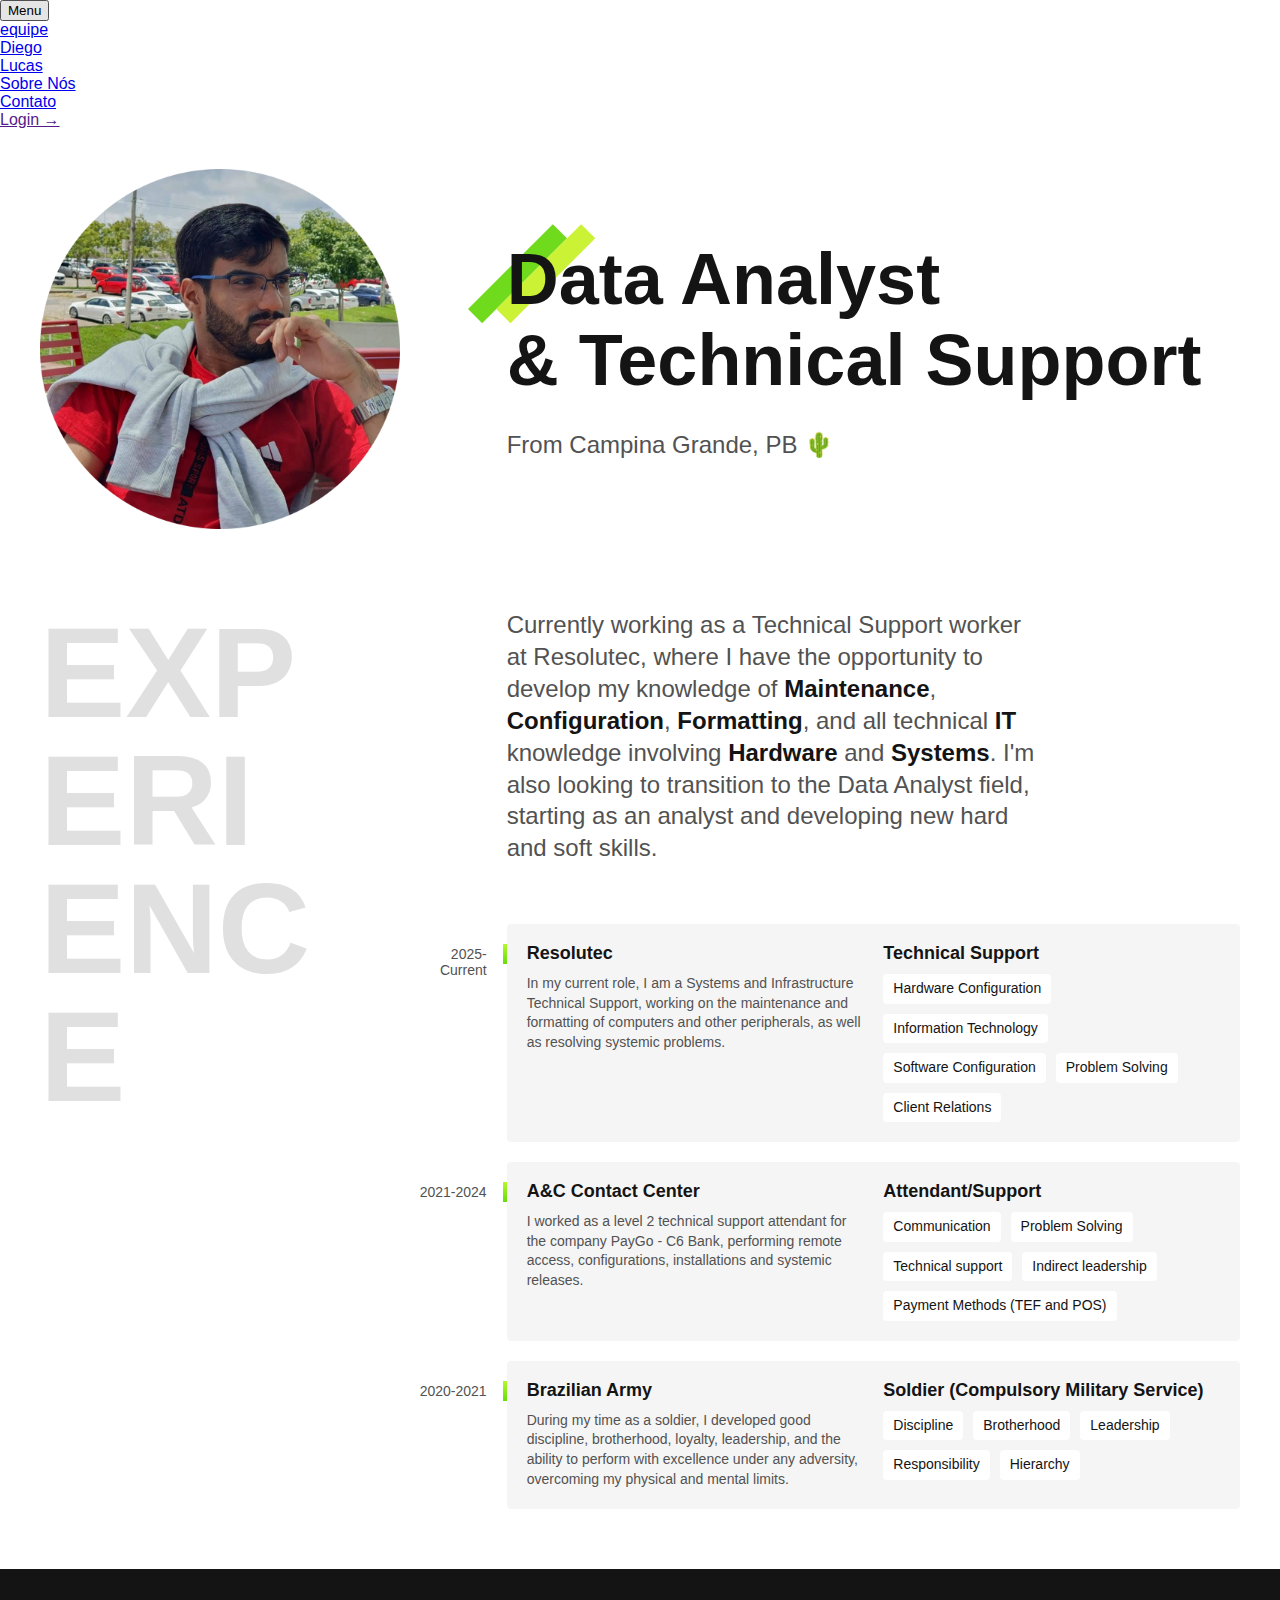
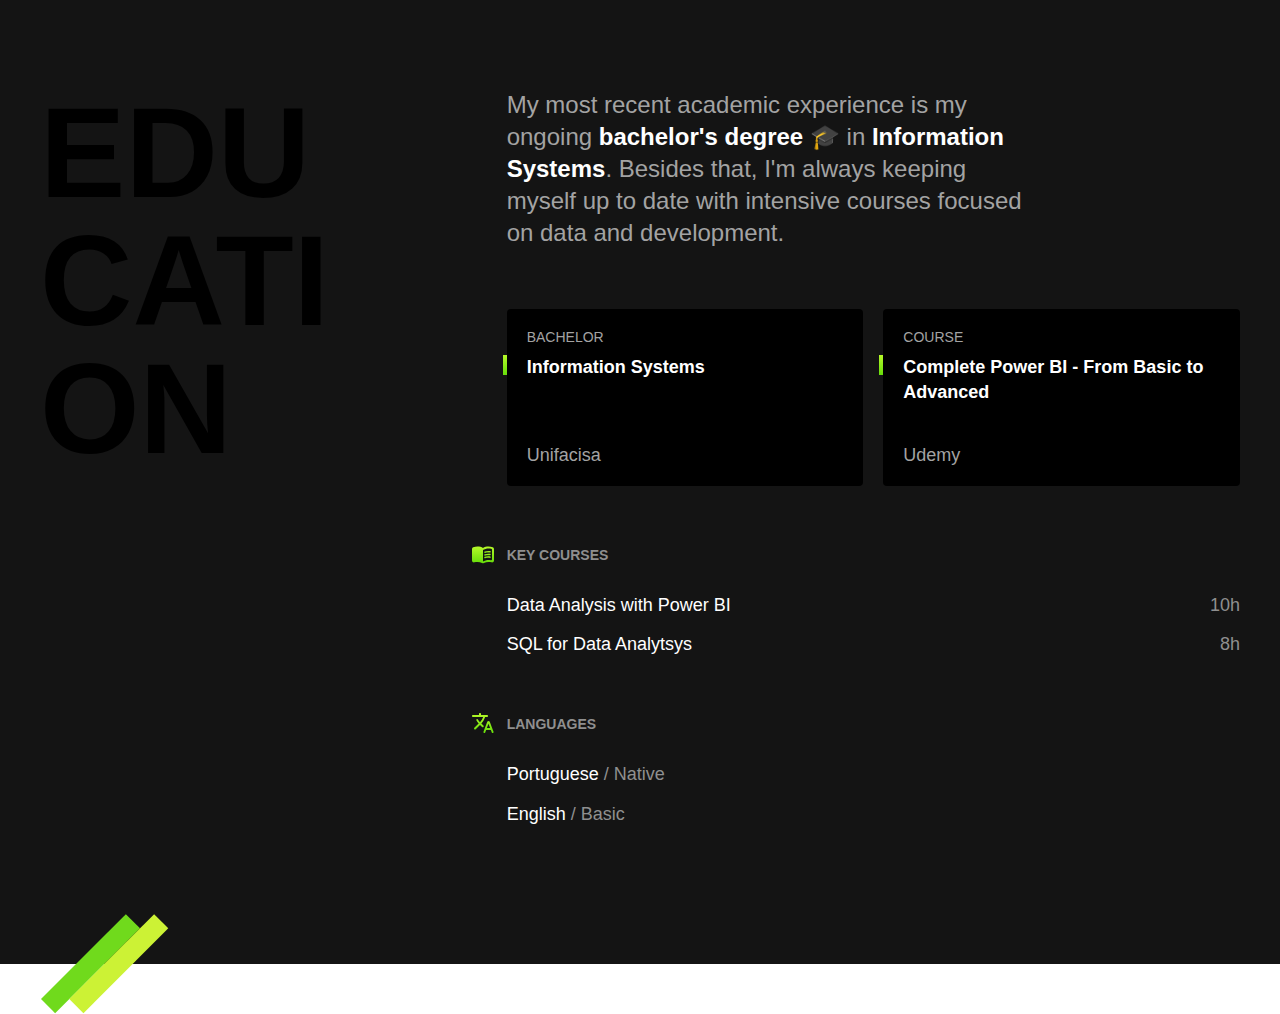
<file: lucas.html>
<!DOCTYPE html>
<html lang="en">
<head>
    <meta charset="UTF-8">
    <meta name="viewport" content="width=device-width, initial-scale=1.0">
    <title>Document</title>
    <link rel="stylesheet" href="./css/styles.css" />
</head>
<body> 
    <div class="grid-container">
      <nav class="menu" data-menu="suave">
        <button data-menu="button" aria-expanded="false" aria-controls="menu">
          Menu
        </button>
        <ul data-menu="list" id="menu">
          <li><a href="./index.html">equipe</a></li>
          <li><a href="./diego.html">Diego</a></li>
          <li><a href="./lucas.html">Lucas</a></li>
          <li><a href="#faq">Sobre Nós</a></li>
          <li><a href="./contato.html">Contato</a></li>
          <li><a data-modal="abrir" href="">Login →</a></li>
        </ul>
      </nav>
    </div>
    <main class="introducao">
      <img
        src="./assets/img/Ellipse 3.png"
        alt="Lucas's profile picture"
        width="360"
        height="30"
      />
      <div>
        <h1>Data Analyst<br />& Technical Support</h1>
        <p>From Campina Grande, PB 🌵</p>
      </div>
    </main>

    <section class="experiencia" id="experiencia" aria-label="Experience">
      <h2 class="subtitulo">Experience</h2>
      <div>
        <p class="experiencia-texto">
          Currently working as a Technical Support worker at Resolutec, where I have the opportunity to develop my knowledge of <strong>Maintenance</strong>, <strong>Configuration</strong>, <strong>Formatting</strong>, and all technical <strong>IT</strong>  knowledge involving <strong>Hardware</strong> and <strong>Systems</strong>. I'm also looking to transition to the Data Analyst field, starting as an analyst and developing new hard and soft skills.
        </p>

        <div class="empresa">
          <span class="empresa-ano">2025-Current</span>
          <h3 class="empresa-titulo">Resolutec</h3>
          <span class="empresa-titulo">Technical Support</span>
          <p class="empresa-texto">
           In my current role, I am a Systems and Infrastructure Technical Support, working on the maintenance and formatting of computers and other peripherals, as well as resolving systemic problems.
          </p>
          <ul class="empresa-habilidades">
            <li>Hardware Configuration</li>
            <li>Information Technology</li>
            <li>Software Configuration</li>
            <li>Problem Solving</li>
            <li>Client Relations</li>
          </ul>
        </div>

        <div class="empresa">
          <span class="empresa-ano">2021-2024</span>
          <h3 class="empresa-titulo">A&C Contact Center</h3>
          <span class="empresa-titulo">Attendant/Support</span>
          <p class="empresa-texto">
            I worked as a level 2 technical support attendant for the company PayGo - C6 Bank, performing remote access, configurations, installations and systemic releases.
          </p>
          <ul class="empresa-habilidades">
            <li>Communication</li>
            <li>Problem Solving</li>
            <li>Technical support</li>
            <li>Indirect leadership</li>
            <li>Payment Methods (TEF and POS)</li>
          </ul>
        </div>

        <div class="empresa">
          <span class="empresa-ano">2020-2021</span>
          <h3 class="empresa-titulo">Brazilian Army</h3>
          <span class="empresa-titulo">Soldier (Compulsory Military Service)</span>
          <p class="empresa-texto">
            During my time as a soldier, I developed good discipline, brotherhood, loyalty, leadership, and the ability to perform with excellence under any adversity, overcoming my physical and mental limits.
          </p>
          <ul class="empresa-habilidades">
            <li>Discipline</li>
            <li>Brotherhood</li>
            <li>Leadership</li>
            <li>Responsibility</li>
            <li>Hierarchy</li>
          </ul>
        </div>
      </div>
    </section>

    <section class="formacao" id="formacao" aria-label="Education">
      <div class="formacao-container">
        <h2 class="subtitulo">Education</h2>

        <div>
          <p class="formacao-texto">
            My most recent academic experience is my ongoing
            <strong>bachelor's degree</strong> 🎓 in
            <strong>Information Systems</strong>. Besides that, I'm always
            keeping myself up to date with intensive courses focused on data and
            development.
          </p>

          <ul class="faculdade-lista">
            <li class="faculdade">
              <span class="faculdade-tipo">Bachelor</span>
              <h3 class="faculdade-curso">Information Systems</h3>
              <span class="faculdade-instituicao">Unifacisa</span>
            </li>
            <li class="faculdade">
              <span class="faculdade-tipo">course</span>
              <h3 class="faculdade-curso">Complete Power BI - From Basic to Advanced</h3>
              <span class="faculdade-instituicao">Udemy</span>
            </li>
          </ul>

          <div class="formacao-extra">
            <div class="cursos">
              <h3>Key Courses</h3>
              <ul>
                <li>Data Analysis with Power BI <span>10h</span></li>
                <li>SQL for Data Analytsys <span>8h</span></li>
              </ul>
            </div>
            <div class="idiomas">
              <h3>Languages</h3>
              <ul>
                <li>Portuguese <span>/ Native</span></li>
                <li>English <span>/ Basic</span></li>
              </ul>
            </div>
          </div>
        </div>
      </div>
    </section>
    
</body>
</html>
</file>
<file: css/styles.css>
@import "global.css";
@import "./header.css";
@import "./introducao.css";
@import "./experiencia.css";
@import "./formacao.css";
@import "./footer.css";
</file>
